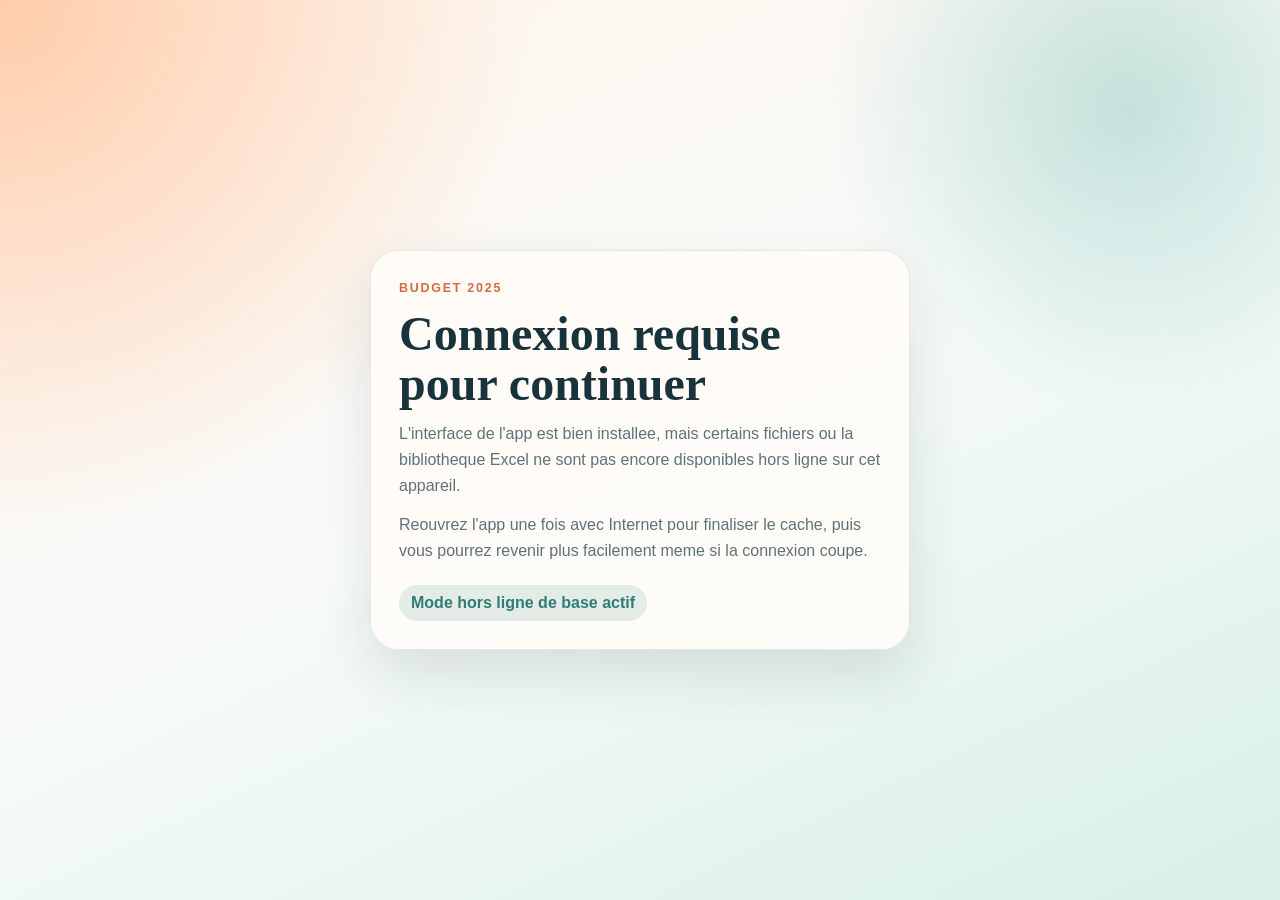
<file: offline.html>
<!DOCTYPE html>
<html lang="fr">
<head>
  <meta charset="UTF-8">
  <meta name="viewport" content="width=device-width, initial-scale=1.0">
  <title>Budget 2025 - Hors ligne</title>
  <meta name="theme-color" content="#18333b">
  <style>
    :root {
      color-scheme: light;
      --ink: #18333b;
      --muted: #5f7278;
      --accent: #d56a3f;
      --teal: #2f7d74;
    }

    * {
      box-sizing: border-box;
    }

    body {
      margin: 0;
      min-height: 100vh;
      display: grid;
      place-items: center;
      padding: 24px;
      font-family: "Trebuchet MS", "Segoe UI Variable", Verdana, sans-serif;
      color: var(--ink);
      background:
        radial-gradient(circle at top left, rgba(255, 201, 165, 0.92), transparent 34%),
        radial-gradient(circle at 88% 12%, rgba(101, 180, 165, 0.36), transparent 22%),
        linear-gradient(155deg, #fff4ea 0%, #f8fbfa 48%, #d8efe8 100%);
    }

    .shell {
      width: min(540px, 100%);
      padding: 28px;
      border-radius: 28px;
      background: rgba(255, 252, 248, 0.9);
      border: 1px solid rgba(24, 51, 59, 0.1);
      box-shadow: 0 24px 55px rgba(25, 45, 51, 0.12);
    }

    .eyebrow {
      margin: 0 0 10px;
      color: var(--accent);
      text-transform: uppercase;
      letter-spacing: 0.14em;
      font-size: 0.78rem;
      font-weight: 700;
    }

    h1 {
      margin: 0 0 12px;
      font-family: "Palatino Linotype", Georgia, serif;
      font-size: clamp(2rem, 5vw, 3rem);
      line-height: 1.05;
    }

    p {
      margin: 0 0 14px;
      line-height: 1.6;
      color: var(--muted);
    }

    .badge {
      display: inline-flex;
      margin-top: 8px;
      padding: 9px 12px;
      border-radius: 999px;
      background: rgba(47, 125, 116, 0.12);
      color: var(--teal);
      font-weight: 700;
    }
  </style>
</head>
<body>
  <main class="shell">
    <p class="eyebrow">Budget 2025</p>
    <h1>Connexion requise pour continuer</h1>
    <p>
      L'interface de l'app est bien installee, mais certains fichiers ou la bibliotheque Excel
      ne sont pas encore disponibles hors ligne sur cet appareil.
    </p>
    <p>
      Reouvrez l'app une fois avec Internet pour finaliser le cache, puis vous pourrez revenir
      plus facilement meme si la connexion coupe.
    </p>
    <span class="badge">Mode hors ligne de base actif</span>
  </main>
</body>
</html>
</file>
